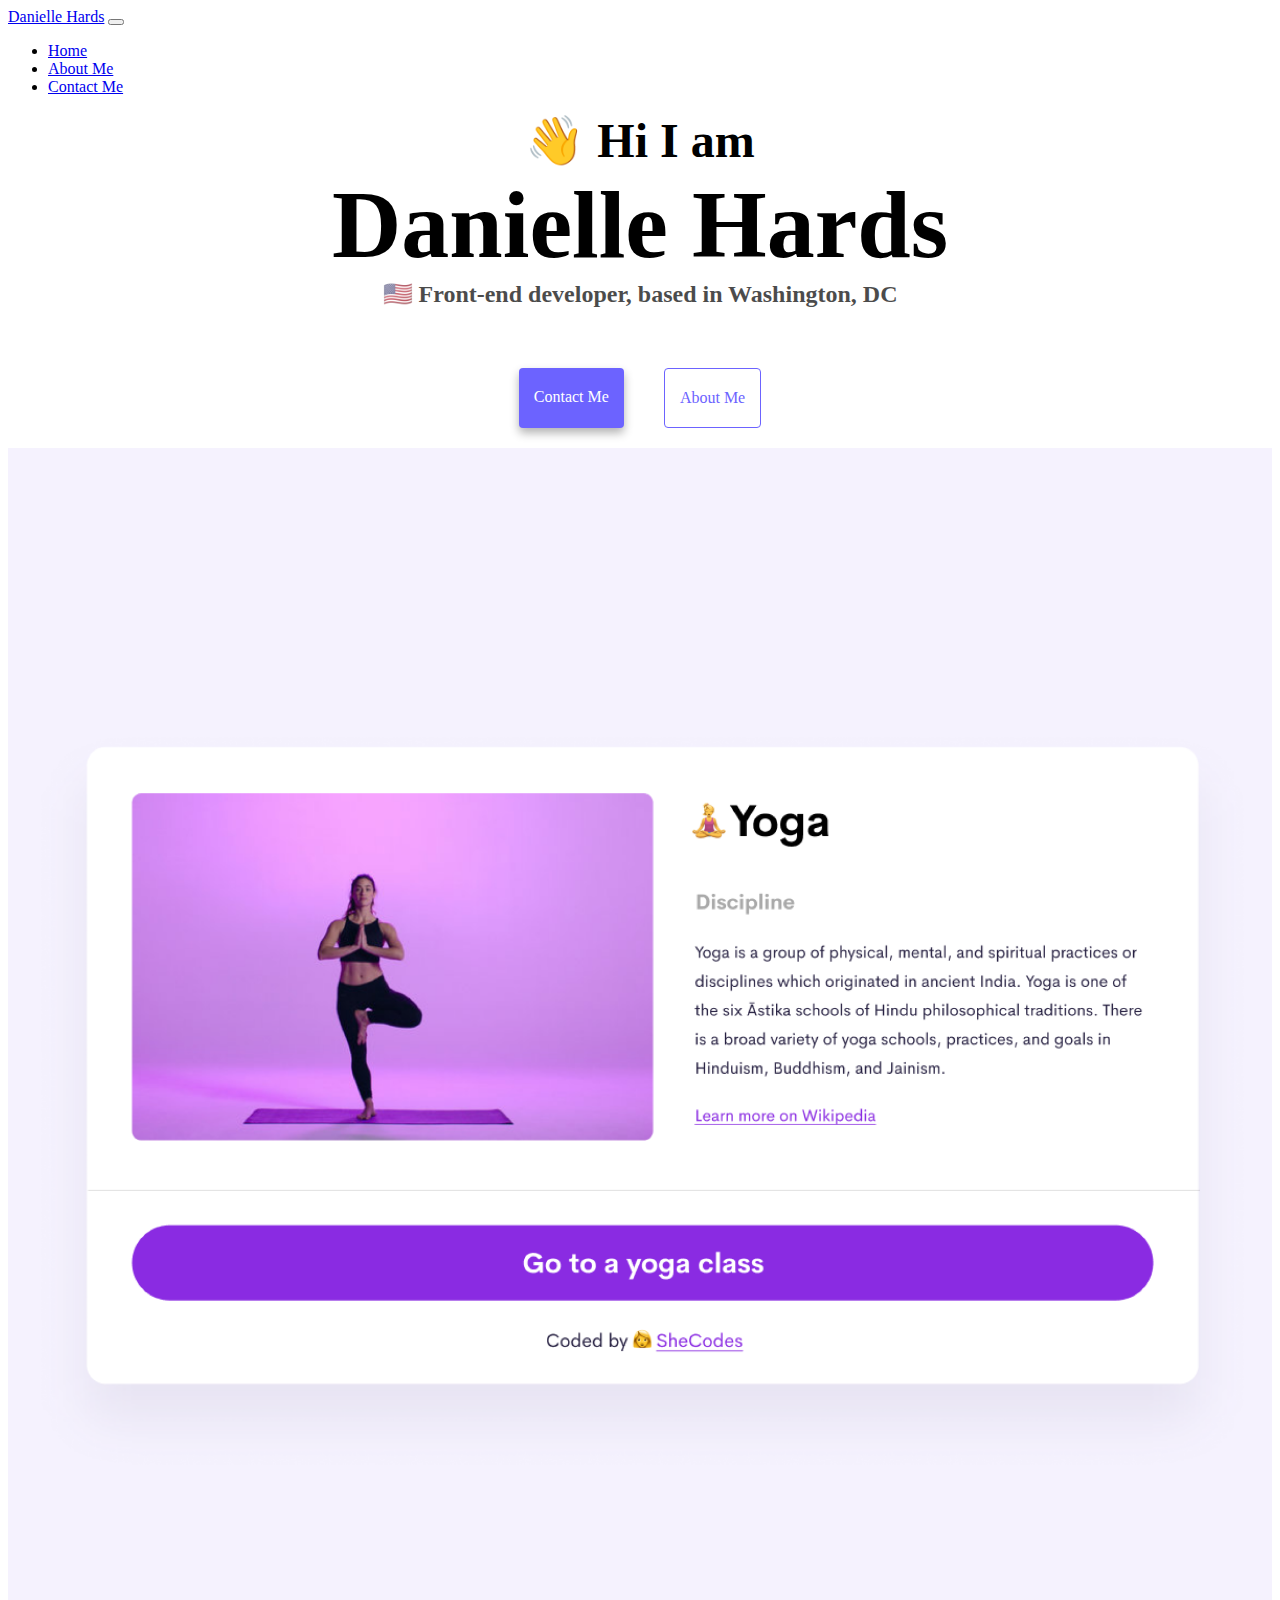
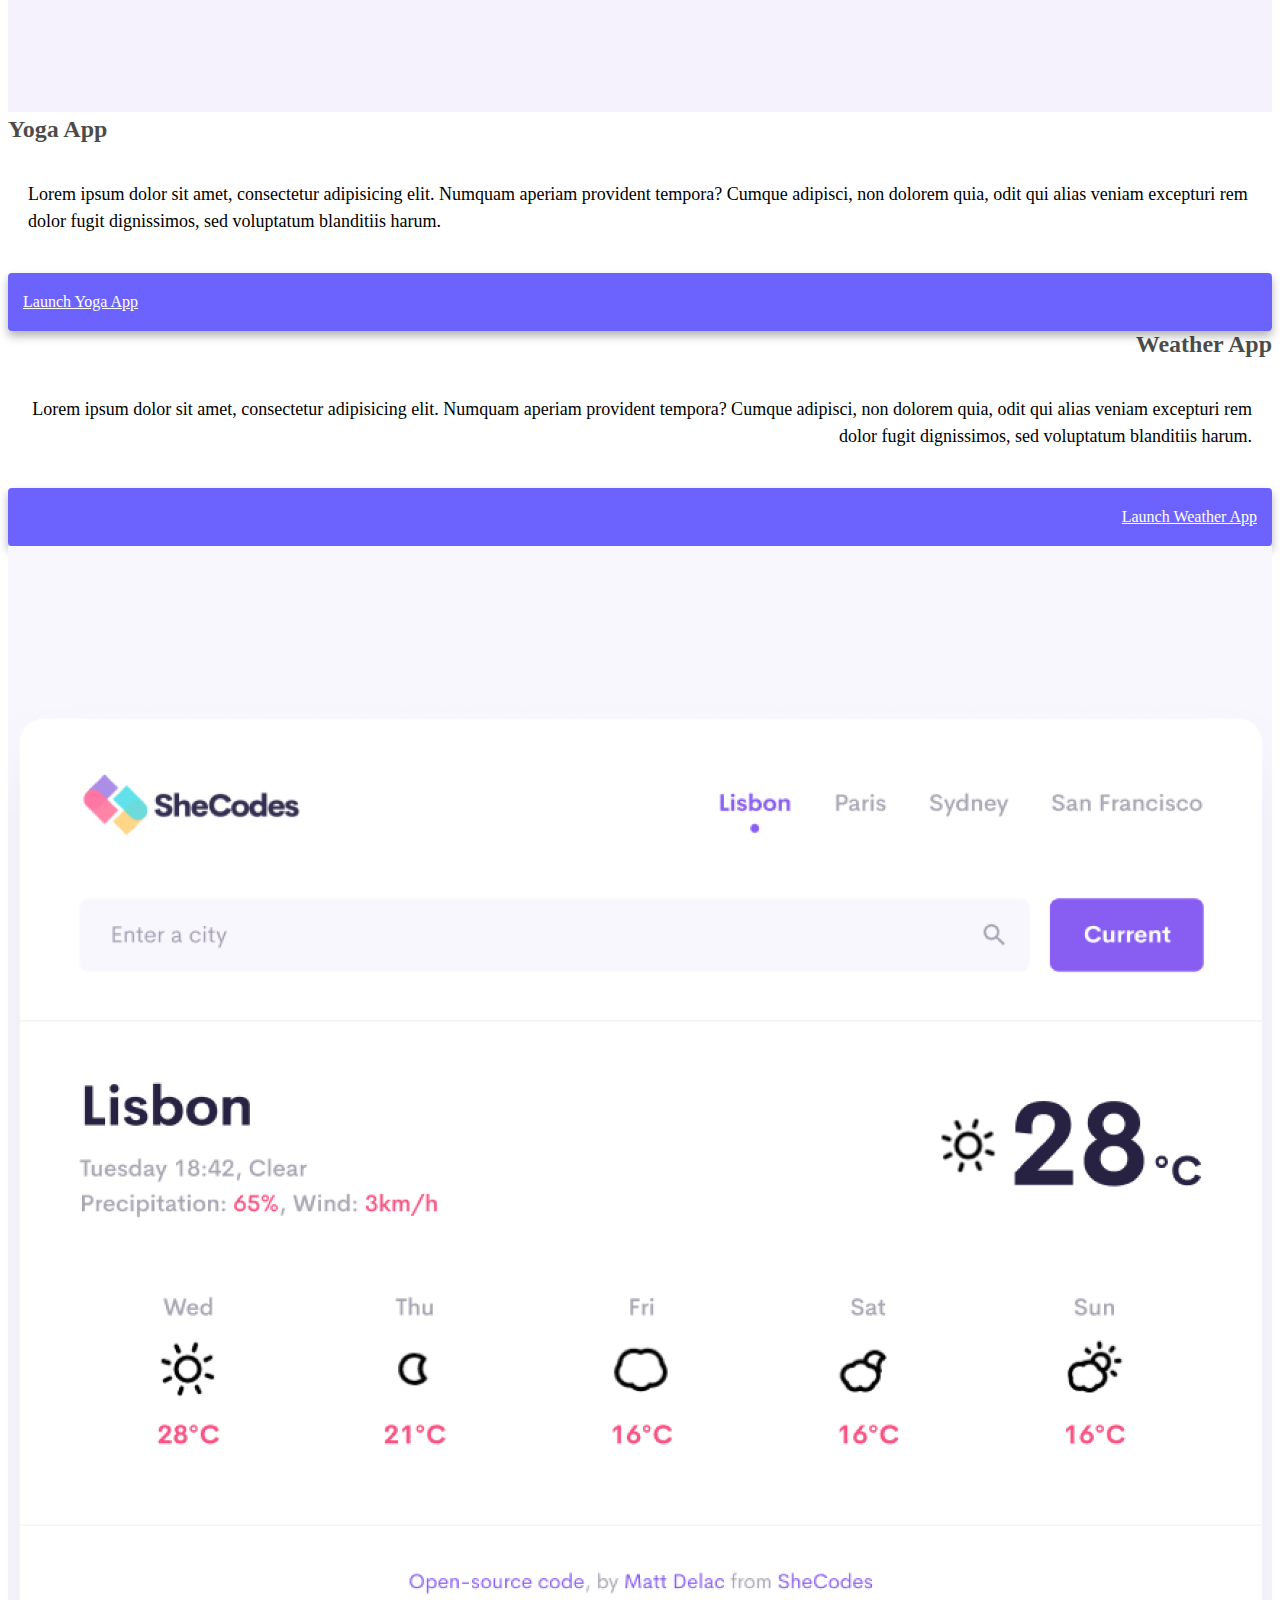
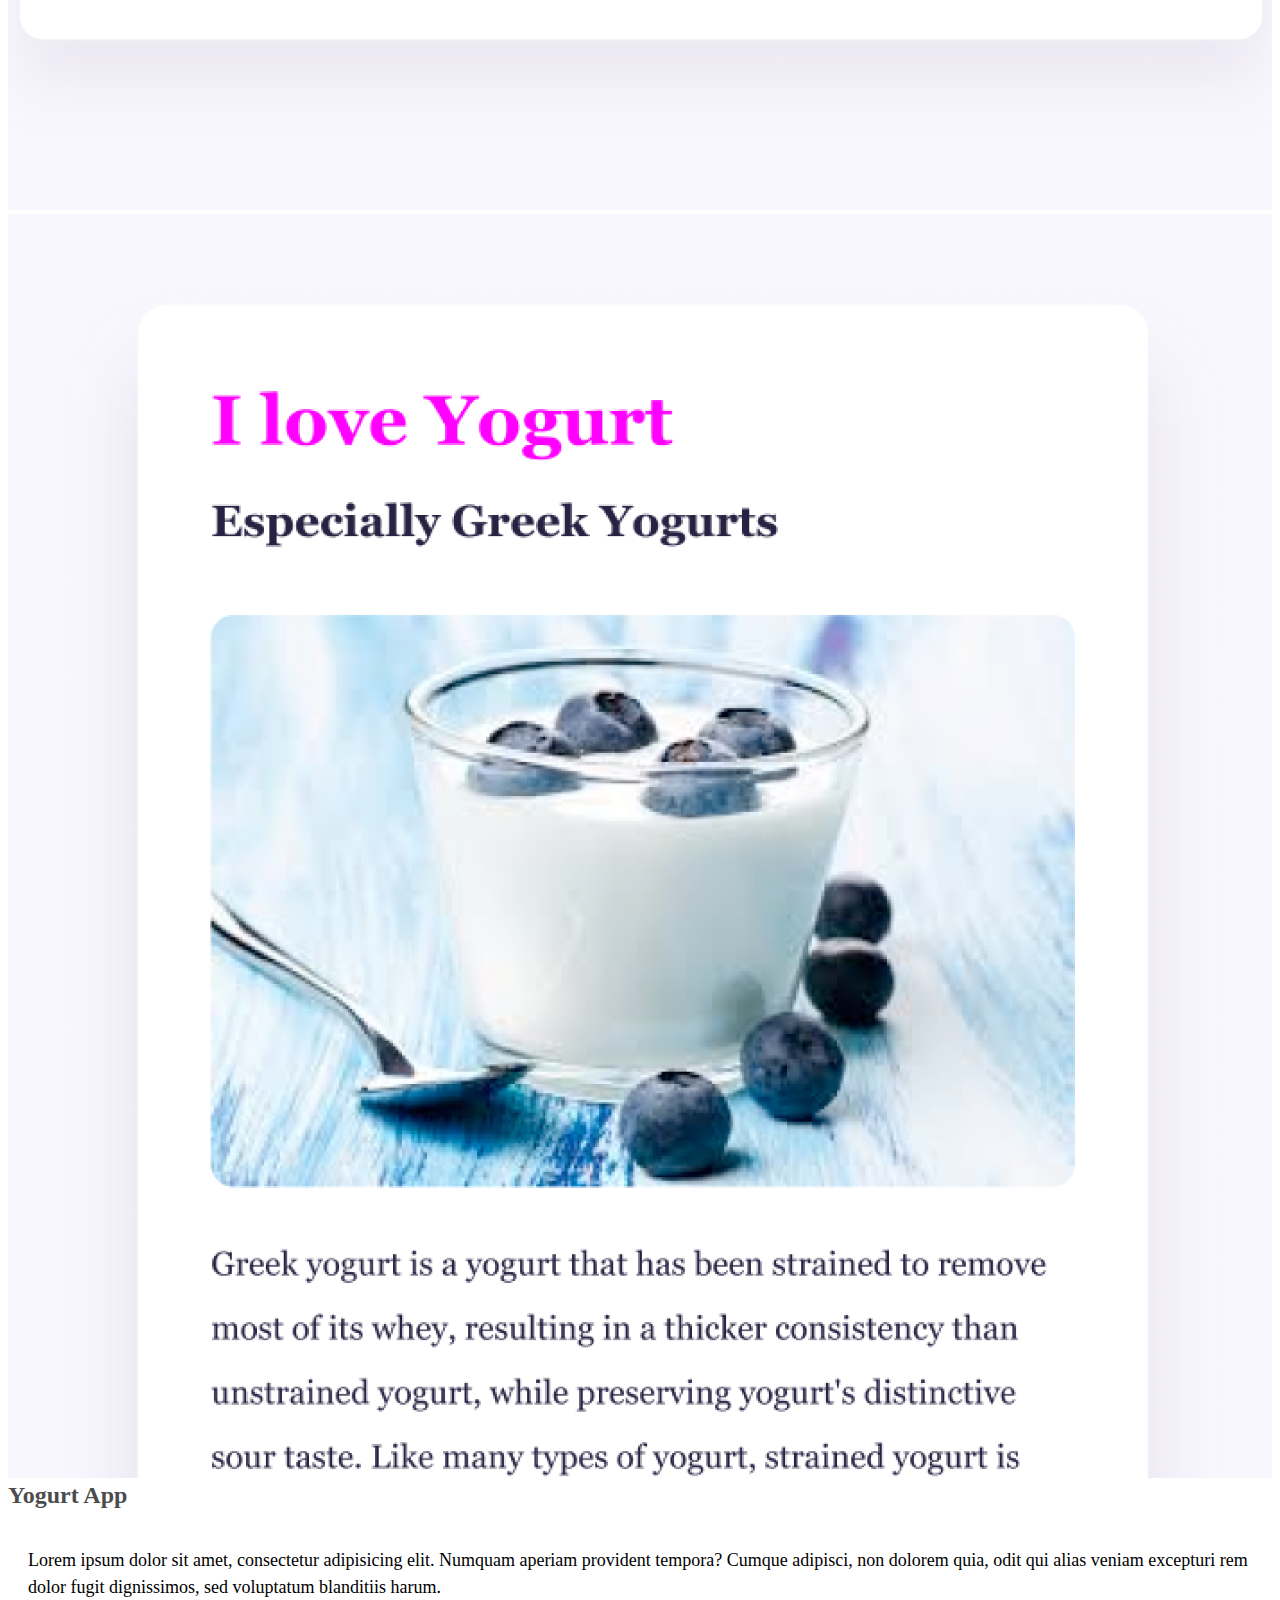
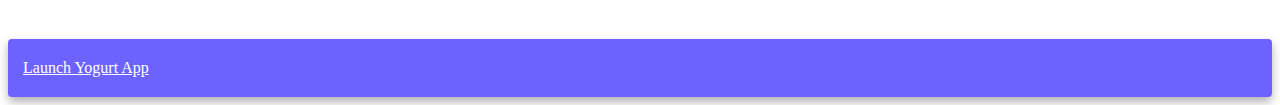
<file: index.html>
<!DOCTYPE html>
<html lang="en">
  <head>
    <meta charset="UTF-8" />
    <meta http-equiv="X-UA-Compatible" content="IE=edge" />
    <meta name="viewport" content="width=device-width, initial-scale=1.0" />
    <meta
      name="description"
      content="SheCodes Responsive Website Design Coding Homework Page showcases knowledge of SEO and building responsive webpages"
    />
    <title>SheCodes Coding Portfolio Project-Danielle Hards</title>
    <link
      href="https://cdn.jsdelivr.net/npm/bootstrap@5.0.0-beta2/dist/css/bootstrap.min.css"
      rel="stylesheet"
      integrity="sha384-BmbxuPwQa2lc/FVzBcNJ7UAyJxM6wuqIj61tLrc4wSX0szH/Ev+nYRRuWlolflfl"
      crossorigin="anonymous"
    />
    <script
      src="https://cdn.jsdelivr.net/npm/bootstrap@5.0.0-beta2/dist/js/bootstrap.bundle.min.js"
      integrity="sha384-b5kHyXgcpbZJO/tY9Ul7kGkf1S0CWuKcCD38l8YkeH8z8QjE0GmW1gYU5S9FOnJ0"
      crossorigin="anonymous"
    ></script>
    <link rel="stylesheet" href="style.css" />
  </head>
  <body>
    <nav class="navbar sticky-top navbar-expand-xl navbar-light bg-light pt-0">
      <div class="container-fluid">
        <a class="navbar-brand" href="#">Danielle Hards</a>
        <button
          class="navbar-toggler"
          type="button"
          data-bs-toggle="collapse"
          data-bs-target="#navbarNav"
          aria-controls="navbarNav"
          aria-expanded="false"
          aria-label="Toggle navigation"
        >
          <span class="navbar-toggler-icon"></span>
        </button>
        <div class="collapse navbar-collapse" id="navbarNav">
          <ul class="navbar-nav">
            <li class="nav-item">
              <a class="nav-link active" aria-current="page" href="#">Home</a>
            </li>
            <li class="nav-item">
              <a class="nav-link" href="about.html">About Me</a>
            </li>
            <li class="nav-item">
              <a class="nav-link" href="about.html#contact">Contact Me</a>
            </li>
          </ul>
        </div>
      </div>
    </nav>
    <h2>👋 Hi I am</h2>
    <h1>Danielle Hards</h1>
    <h3>🇺🇸 Front-end developer, based in Washington, DC</h3>
    <div class="navigation-links">
      <a
        href="about.html#contact"
        class="contact-link"
        title="contact section of about page"
        >Contact me</a
      >
      <a href="about.html" class="about-link" title="about page">About me</a>
    </div>
    <div class="container">
      <div class="row">
        <div class="col-md-6">
          <img
            src="Images/yoga.png"
            class="img-fluid p-5 rounded aboutimage ps-2 pe-2 pt-5 pb-5"
            alt="yoga position"
          />
        </div>
        <div class="col-md-6">
          <h3 class="mb-3 hlink ms-3 mt-5">Yoga App</h3>
          <p class="hlink pt-1">
            Lorem ipsum dolor sit amet, consectetur adipisicing elit. Numquam
            aperiam provident tempora? Cumque adipisci, non dolorem quia, odit
            qui alias veniam excepturi rem dolor fugit dignissimos, sed
            voluptatum blanditiis harum.
          </p>
          <a
            href="about.html#yoga"
            class="contact-link text-decoration-none p-3 rounded hlink ms-3"
            title="launch Yoga App"
            >Launch Yoga App</a
          >
        </div>
        <div class="row">
          <div class="col-md-6 mt-5">
            <h3 class="mb-1 ylink me-3 mt-5">Weather App</h3>
            <p class="pt-1 pb-1 ylink">
              Lorem ipsum dolor sit amet, consectetur adipisicing elit. Numquam
              aperiam provident tempora? Cumque adipisci, non dolorem quia, odit
              qui alias veniam excepturi rem dolor fugit dignissimos, sed
              voluptatum blanditiis harum.
            </p>
            <a
              href="about.html#weather"
              class="contact-link text-decoration-none p-3 rounded ylink ms-4 ps-0"
              title="launch weather app"
              >Launch Weather App</a
            >
          </div>
          <div class="col-md-6 mt-5">
            <img
              src="Images/weather.png"
              class="img-fluid p-5 rounded aboutimage ps-2 pe-2 pt-5 pb-5"
              alt="weather application"
            />
          </div>
          <div class="row">
            <div class="col-md-6">
              <img
                src="Images/yogurt.png"
                class="img-fluid p-5 rounded aboutimage ps-2 pe-2 pt-5 pb-5"
                alt="greek yogurt parfait"
              />
            </div>
            <div class="col-md-6 mt-5">
              <h3 class="mb-1 hlink ms-3">Yogurt App</h3>
              <p class="pt-1 pb-1 hlink">
                Lorem ipsum dolor sit amet, consectetur adipisicing elit.
                Numquam aperiam provident tempora? Cumque adipisci, non dolorem
                quia, odit qui alias veniam excepturi rem dolor fugit
                dignissimos, sed voluptatum blanditiis harum.
              </p>
              <a
                href="about.html#yogurt"
                class="contact-link text-decoration-none p-3 rounded hlink ms-3"
                title="launch yogurt app"
                >Launch Yogurt App</a
              >
            </div>
          </div>
        </div>
      </div>
    </div>
  </body>
</html>
</file>
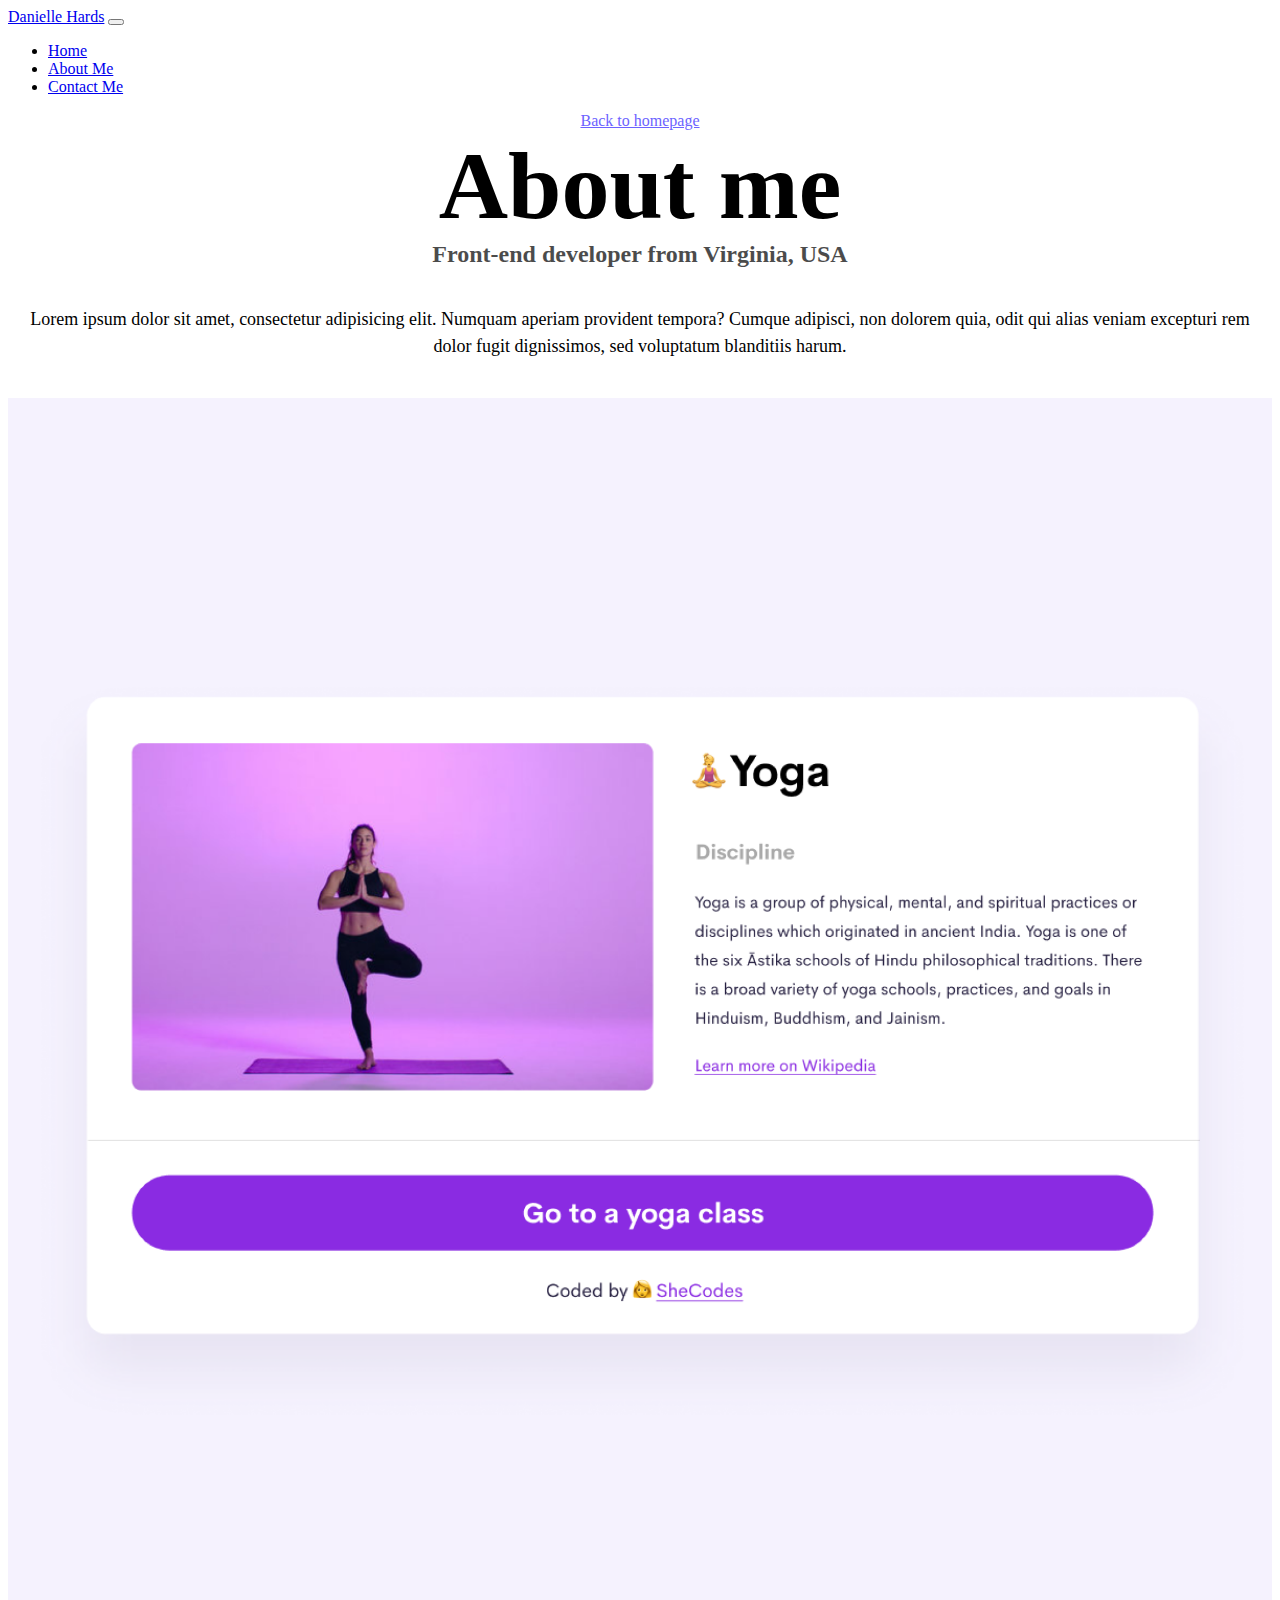
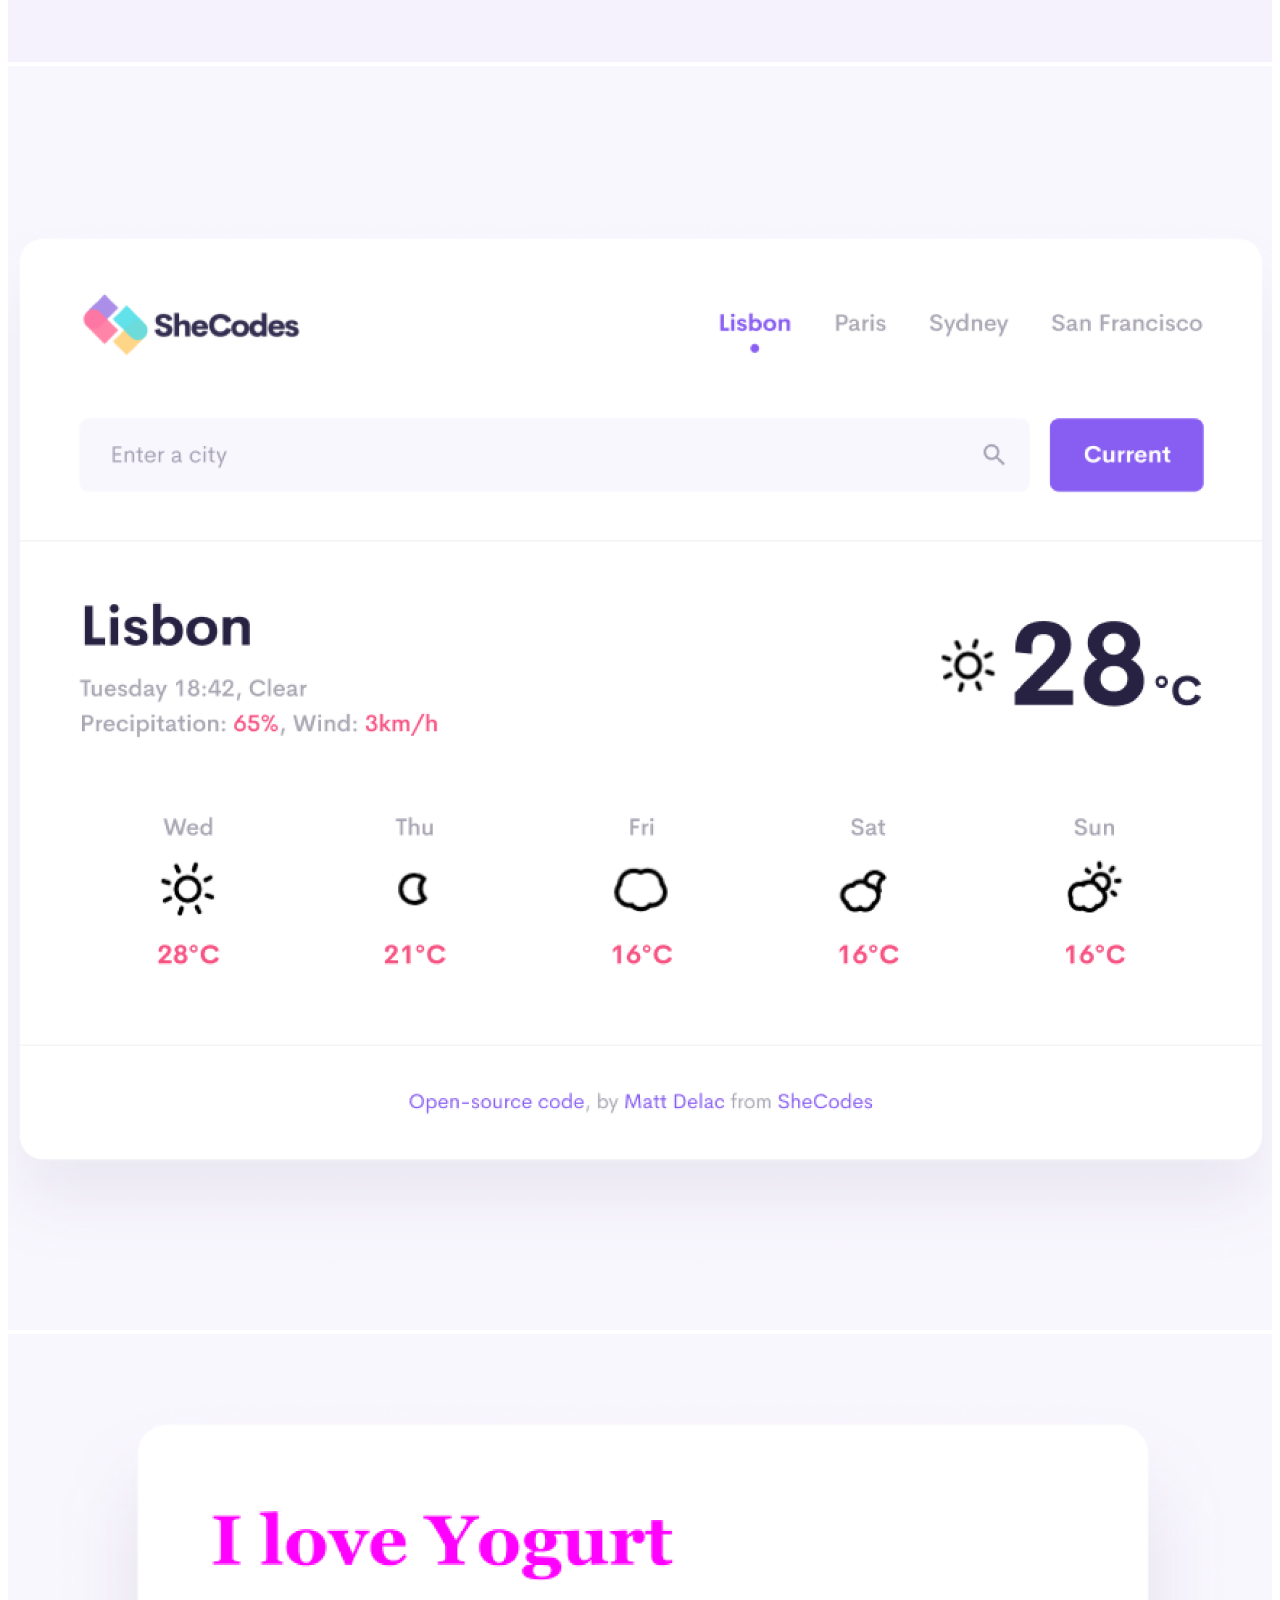
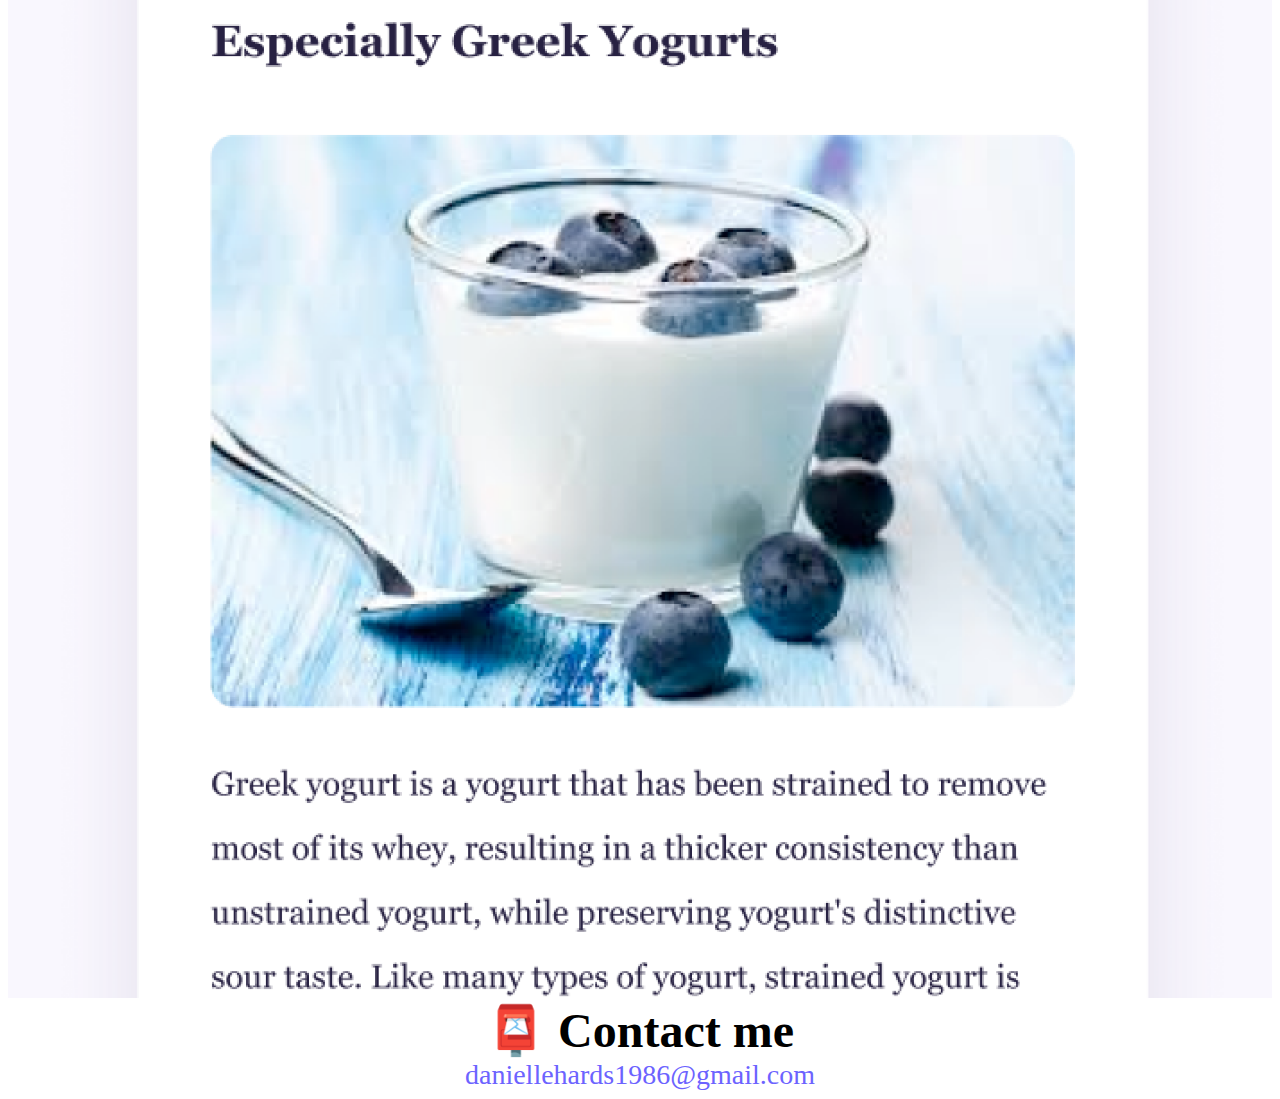
<file: about.html>
<!DOCTYPE html>
<html lang="en">
  <head>
    <meta charset="UTF-8" />
    <meta http-equiv="X-UA-Compatible" content="IE=edge" />
    <meta name="viewport" content="width=device-width, initial-scale=1.0" />
    <meta
      name="description"
      content="About Page for SheCodes Portfolio Project- Danielle Hards"
    />
    <link
      href="https://cdn.jsdelivr.net/npm/bootstrap@5.0.0-beta2/dist/css/bootstrap.min.css"
      rel="stylesheet"
      integrity="sha384-BmbxuPwQa2lc/FVzBcNJ7UAyJxM6wuqIj61tLrc4wSX0szH/Ev+nYRRuWlolflfl"
      crossorigin="anonymous"
    />
    <script
      src="https://cdn.jsdelivr.net/npm/bootstrap@5.0.0-beta2/dist/js/bootstrap.bundle.min.js"
      integrity="sha384-b5kHyXgcpbZJO/tY9Ul7kGkf1S0CWuKcCD38l8YkeH8z8QjE0GmW1gYU5S9FOnJ0"
      crossorigin="anonymous"
    ></script>
    <link rel="stylesheet" href="style.css" />
    <title>SheCodes Portfolio Project About Me Page- Danielle Hards</title>
  </head>
  <body>
    <nav class="navbar sticky-top navbar-expand-lg navbar-light bg-light pt-0">
      <div class="container-fluid">
        <a class="navbar-brand" href="#">Danielle Hards</a>
        <button
          class="navbar-toggler"
          type="button"
          data-bs-toggle="collapse"
          data-bs-target="#navbarNav"
          aria-controls="navbarNav"
          aria-expanded="false"
          aria-label="Toggle navigation"
        >
          <span class="navbar-toggler-icon"></span>
        </button>
        <div class="collapse navbar-collapse" id="navbarNav">
          <ul class="navbar-nav">
            <li class="nav-item">
              <a class="nav-link active" aria-current="page" href="#">Home</a>
            </li>
            <li class="nav-item">
              <a class="nav-link" href="about.html">About Me</a>
            </li>
            <li class="nav-item">
              <a class="nav-link" href="about.html#contact">Contact Me</a>
            </li>
          </ul>
        </div>
      </div>
    </nav>
    <a href="index.html" class="homepage-link" title="homepage"
      >Back to homepage</a
    >
    <h1>About me</h1>
    <h3 class="mb-4">Front-end developer from Virginia, USA</h3>
    <p>
      Lorem ipsum dolor sit amet, consectetur adipisicing elit. Numquam aperiam
      provident tempora? Cumque adipisci, non dolorem quia, odit qui alias
      veniam excepturi rem dolor fugit dignissimos, sed voluptatum blanditiis
      harum.
    </p>
    <div class="container">
      <div class="row mb-5 mt-5">
        <div class="col-sm-4 about-image">
          <img
            src="Images/yoga.png"
            class="img-fluid rounded"
            alt="yoga position"
          />
        </div>
        <div class="col-sm-4" about-image>
          <img
            src="Images/weather.png"
            class="img-fluid rounded"
            alt="weather application"
          />
        </div>
        <div class="col-sm-4 about-image">
          <img
            src="Images/yogurt.png"
            class="img-fluid rounded"
            alt="greek yogurt parfait"
          />
        </div>
      </div>
    </div>
    <div id="contact">
      <h2>📮 Contact me</h2>
      <a
        href="mailto:daniellehards1986@gmail.com"
        class="email-link"
        title="Danielle Hards email link"
      >
        daniellehards1986@gmail.com
      </a>
    </div>
  </body>
</html>
</file>
<file: style.css>
:root {
  --primary-color: #6c63ff;
  --secondary-color: #f5f2fe;
  --box-shadow: 0 5px 10px rgba(0, 0, 0, 0.3);
}

nav {
  display: flex;
}
.sticky-top {
  position: sticky;
}

h1,
h2,
h3 {
  text-align: center;
  margin: 0;
}

h1 {
  font-size: 96px;
}

h2 {
  font-size: 48px;
}

h3 {
  font-size: 24px;
  opacity: 0.7;
}
img {
  max-width: 100%;
  height: auto;
}
.about-image {
  max-width: 100%;
  height: auto;
}
p {
  padding: 20px;
  border-radius: 4px;
  font-size: 18px;
  line-height: 1.5;
  text-align: center;
}

.navigation-links {
  display: flex;
  margin-top: 40px;
  justify-content: center;
}

.navigation-links a {
  margin: 20px;
  border-radius: 4px;
  padding: 20px 15px;
  text-decoration: none;
  text-transform: capitalize;
}

.contact-link {
  background: var(--primary-color);
  box-shadow: var(--box-shadow);
  color: white;
  border-radius: 4px;
  padding: 20px 15px;
}

.about-link {
  color: var(--primary-color);
  border: 1px solid var(--primary-color);
}

.homepage-link {
  color: var(--primary-color);
  text-align: center;
  display: block;
}
.hlink {
  display: block;
  text-align: left;
}
.ylink {
  display: block;
  text-align: right;
}
.aboutimage {
  height: auto;
  max-width: 100%;
}
.email-link {
  display: flex;
  justify-content: center;
  color: var(--primary-color);
  font-size: 28px;
  text-decoration: none;
}

.email-link:hover {
  text-decoration: underline;
}
</file>
